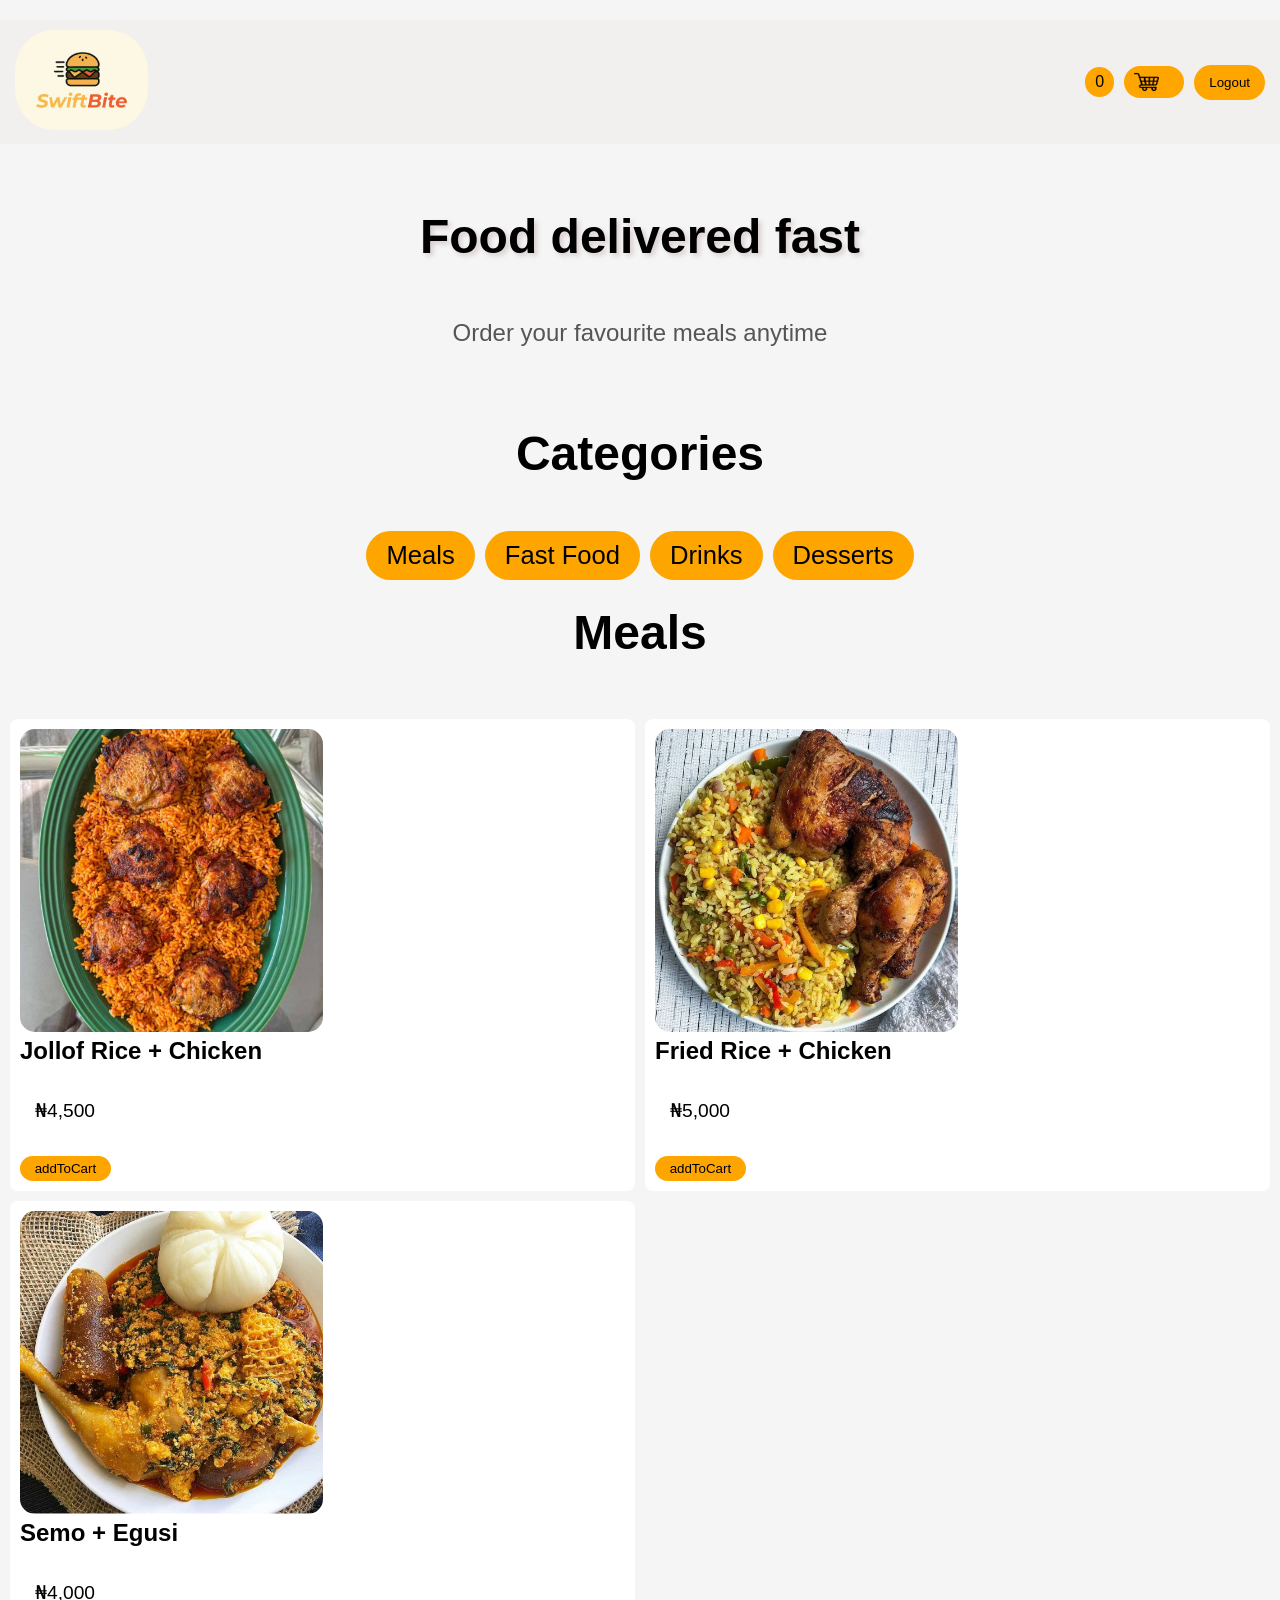
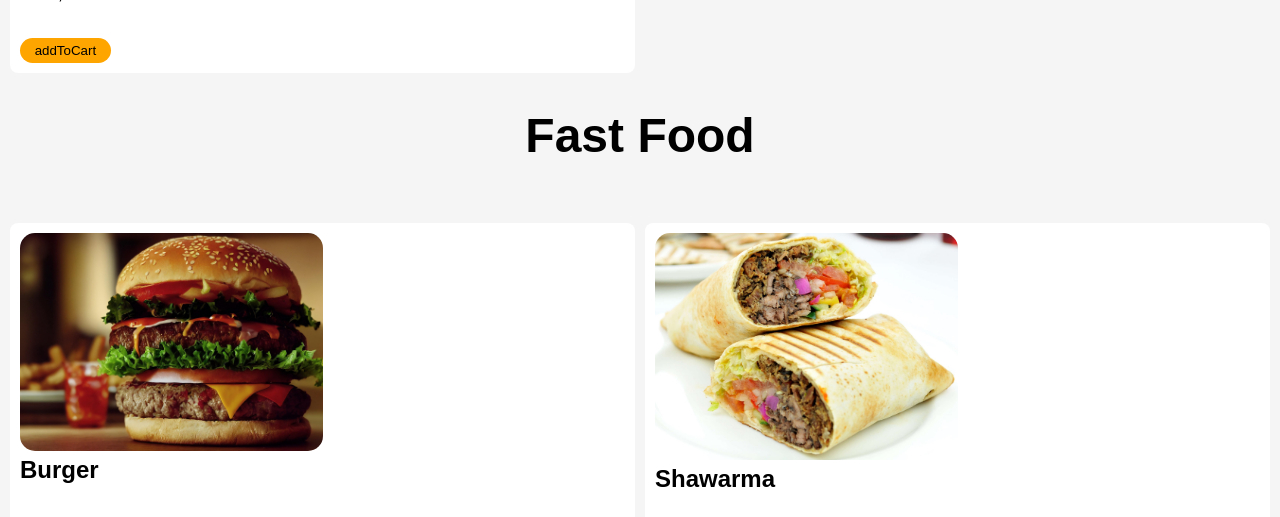
<file: index.html>
<!DOCTYPE html>
<html lang="en">
<head>
  <meta charset="UTF-8" />
  <meta name="viewport" content="width=device-width, initial-scale=1.0" />
  <meta http-equiv="refresh" content="0; url=home.html" />
  <link rel="canonical" href="https://rayhab2000.github.io/rayhab-project/home.html" />
  <title>Swift Bite</title>
</head>
<body>
  <p>Redirecting to the home page...</p>
  <p>If you are not redirected, <a href="home.html">click here</a>.</p>
</body>
</html>
</file>
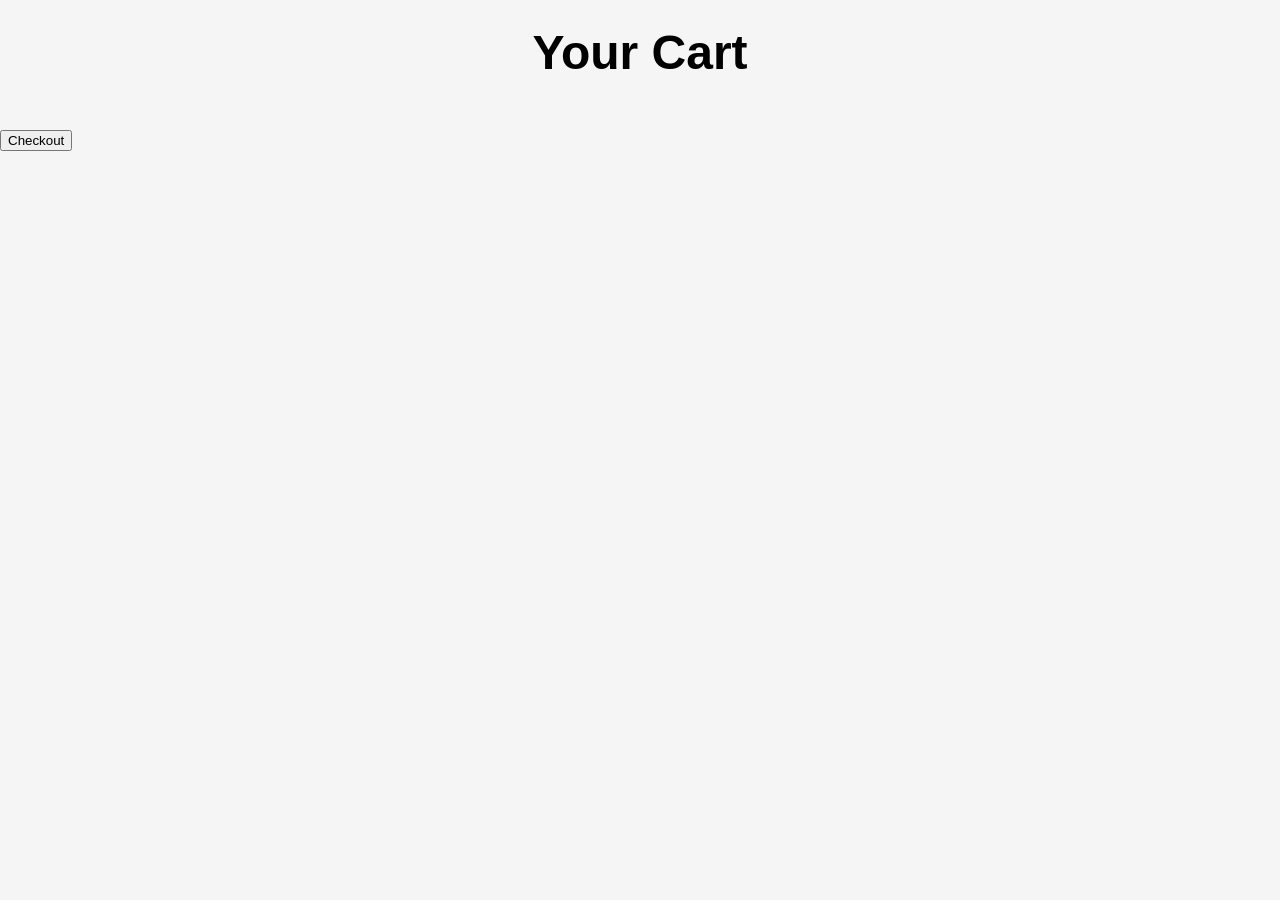
<file: cart.html>
<!DOCTYPE html>
<html lang="en">
<head>
    <meta charset="UTF-8">
    <meta name="viewport" content="width=device-width, initial-scale=1.0">
    <title>Cart</title>
    <link rel="stylesheet" href="home.css">
</head>
<body>
 
    <h2 class="section-title">Your Cart</h2>

    <div id="cart-items"></div>
    <h3 id="total"></h3>

    <button onclick="goToCheckout()">Checkout</button>
    
    <script src="home.js"></script>
    <script>checkAuth();</script>
</body>
</html>
</file>
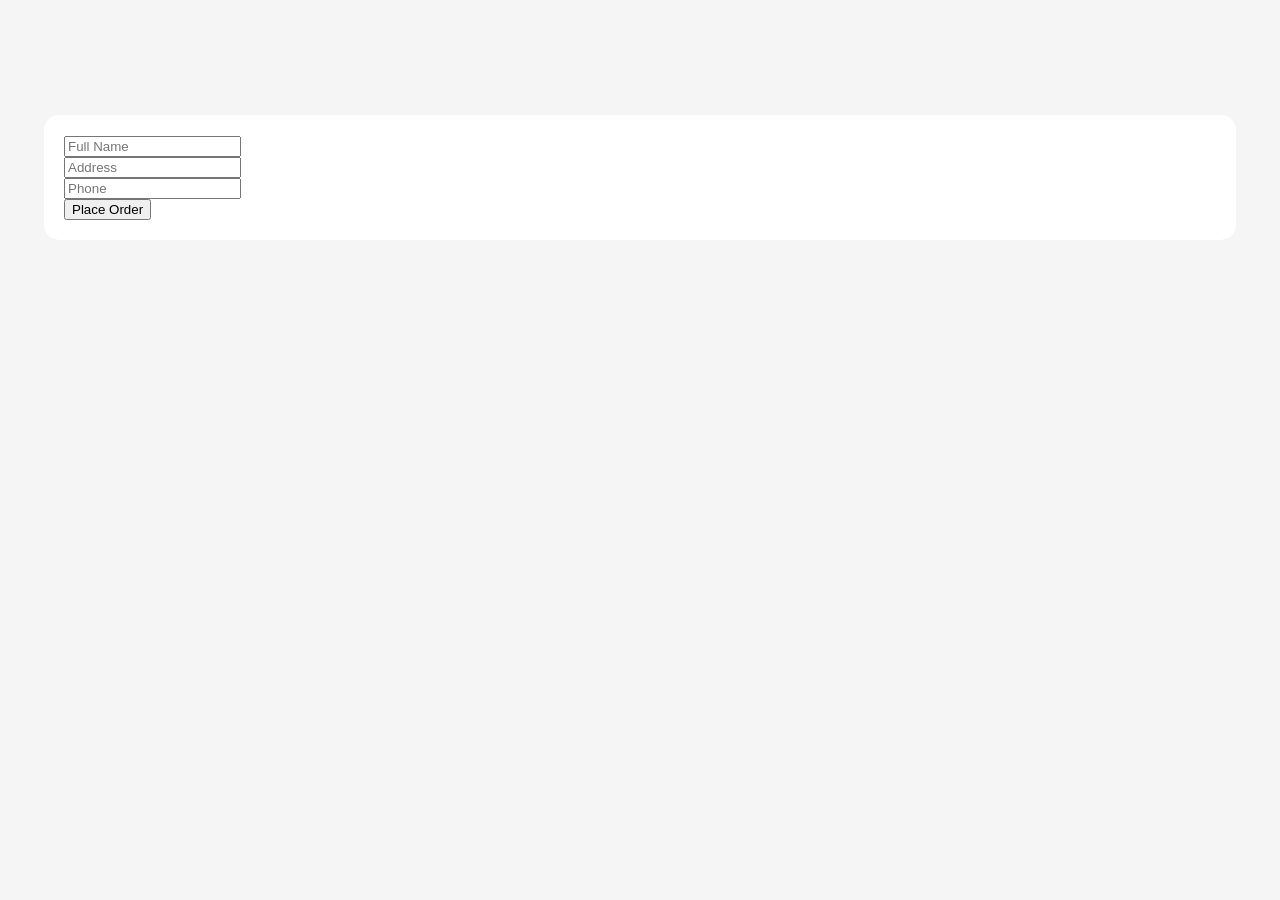
<file: checkout.html>
<!DOCTYPE html>
<html lang="en">
<head>
    <meta charset="UTF-8">
    <meta name="viewport" content="width=device-width, initial-scale=1.0">
    <title>Checkout</title>
    <link rel="stylesheet" href="home.css">
</head>
<body>

    <h2 class="section-title"Checkout></h2>

    <div class="form-box">

        <div id="checkout-items"></div>
        <h3 id="checkout-total"></h3>

        <input type="text" id="name" placeholder="Full Name"><br>
        <input type="text" id="address" placeholder="Address"><br>
        <input type="text" id="phone" placeholder="Phone"><br>

        <button onclick="placeOrder()">Place Order</button>

    </div>
  
    
    <script src="home.js"></script>
    <script>checkAuth();</script>
</body>
</html>
</file>
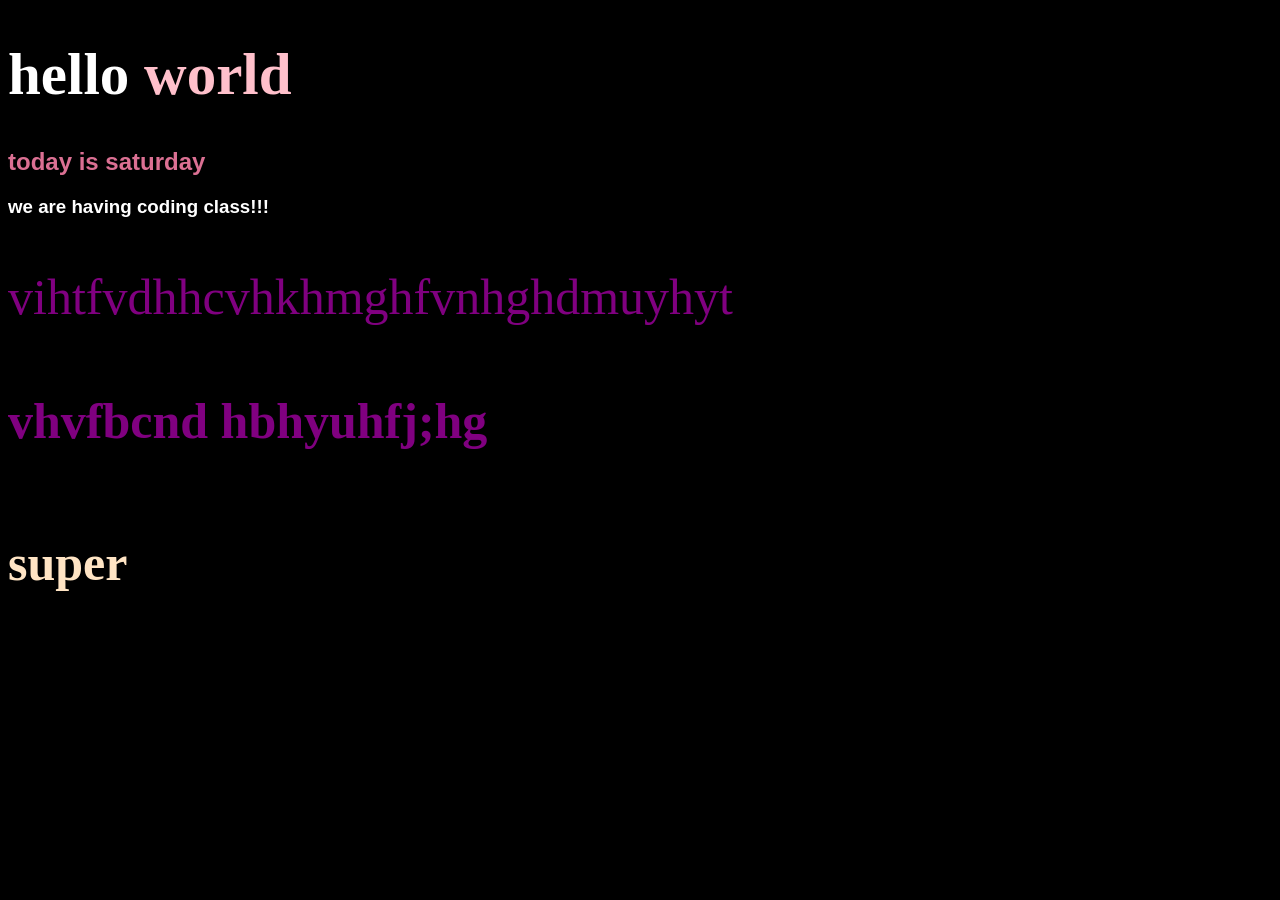
<file: coding-class.html>
<!DOCTYPE html>
<html lang="en">
<head>
    <meta charset="UTF-8">
    <meta name="viewport" content="width=device-width, initial-scale=1.0">
    <title>coding-class</title>
</head>
<body>
    <h1 ><span>hello</span> world</h1>
    <h2>today is saturday</h2>
    <h3>we are having coding class!!!</h3>
    <p>vihtfvdhhcvhkhmghfvnhghdmuyhyt</p>
    <h4>vhvfbcnd hbhyuhfj;hg</h4>
    <h5>super</h5>
    <style>
        body{
            background-color: black;
        }
        h1{
            color: pink;
            font-size: 59px;
        }
        span{
            color: white;
        }
        h2{
            color: palevioletred;
            font-family: 'Lucida Sans', 'Lucida Sans Regular', 'Lucida Grande', 'Lucida Sans Unicode', Geneva, Verdana, sans-serif;
        }
        h3{
            color: white;
            font-family: 'Trebuchet MS', 'Lucida Sans Unicode', 'Lucida Grande', 'Lucida Sans', Arial, sans-serif;
        }
        p, h4{
            color: purple;
            font-size: 50px;
        }
        h5{
            color: bisque;
            font-size: 50px;
        }
    </style>

    
</body>
</html>
</file>
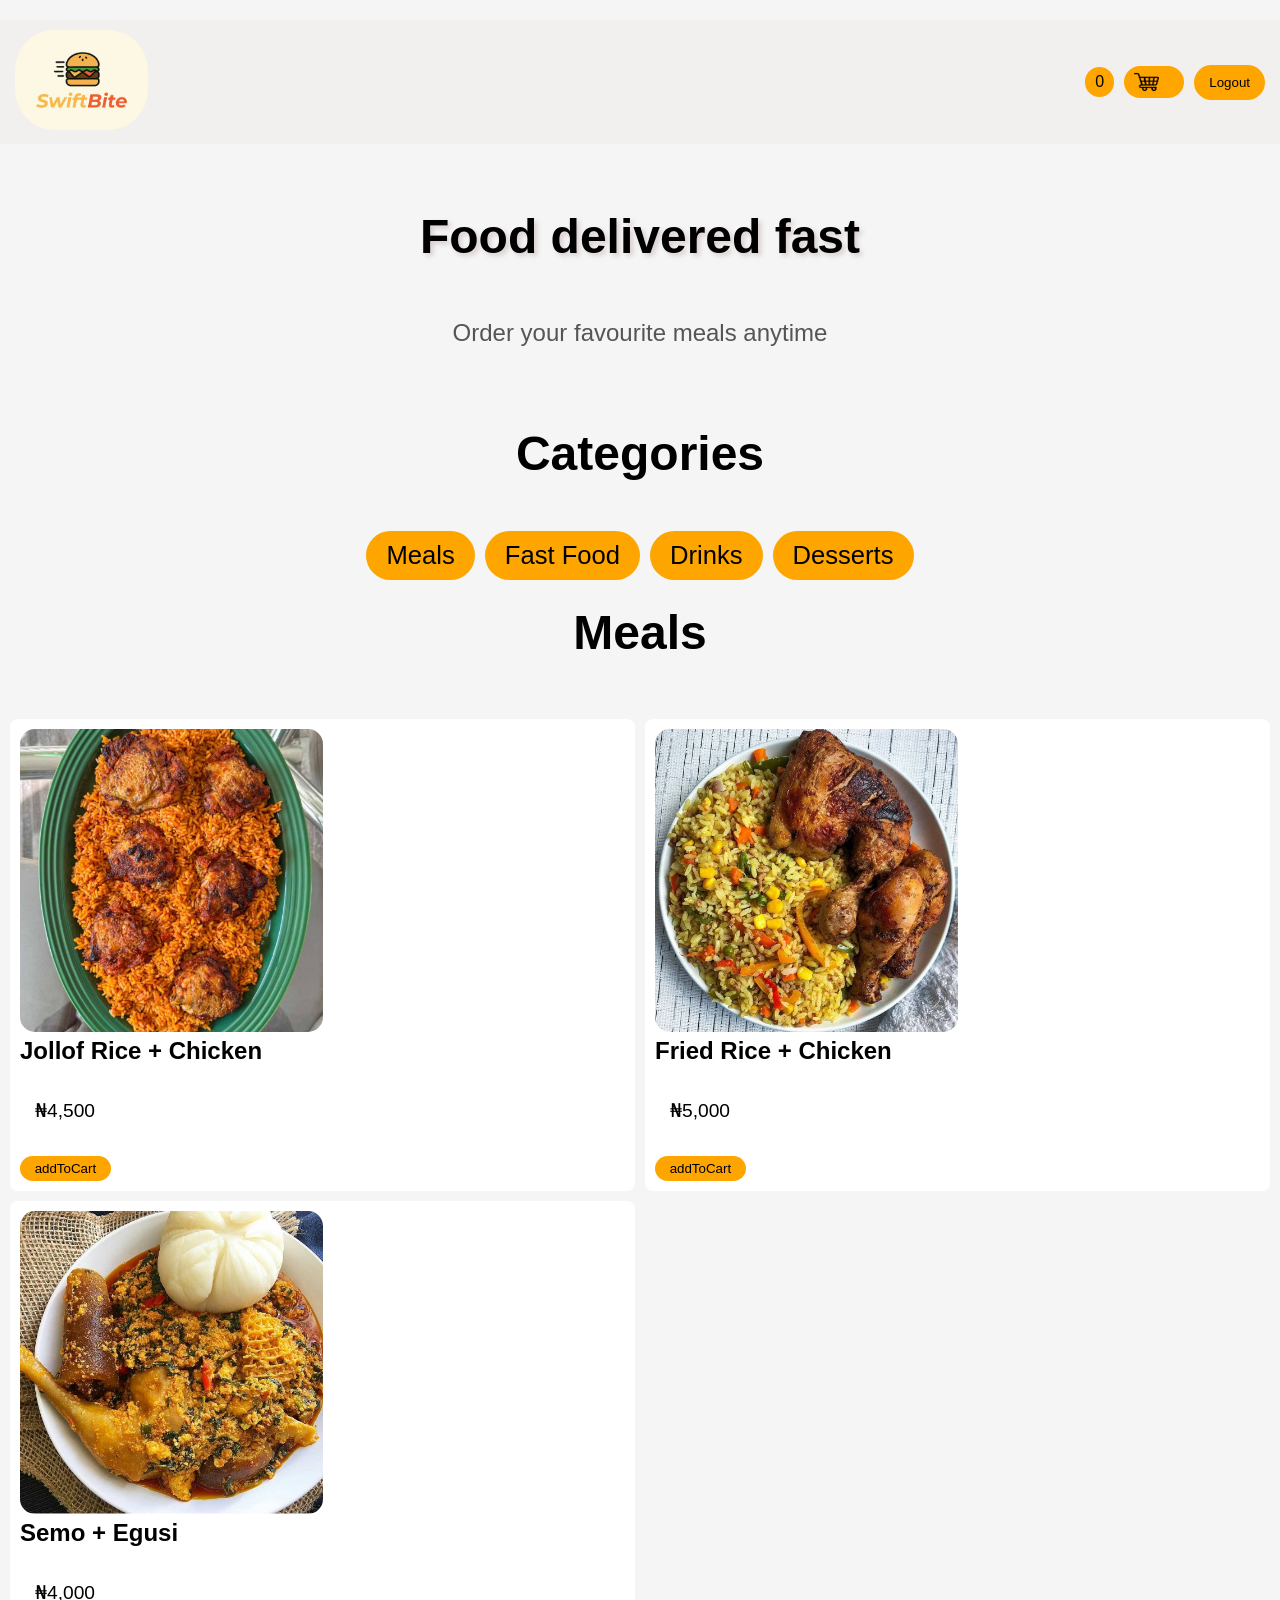
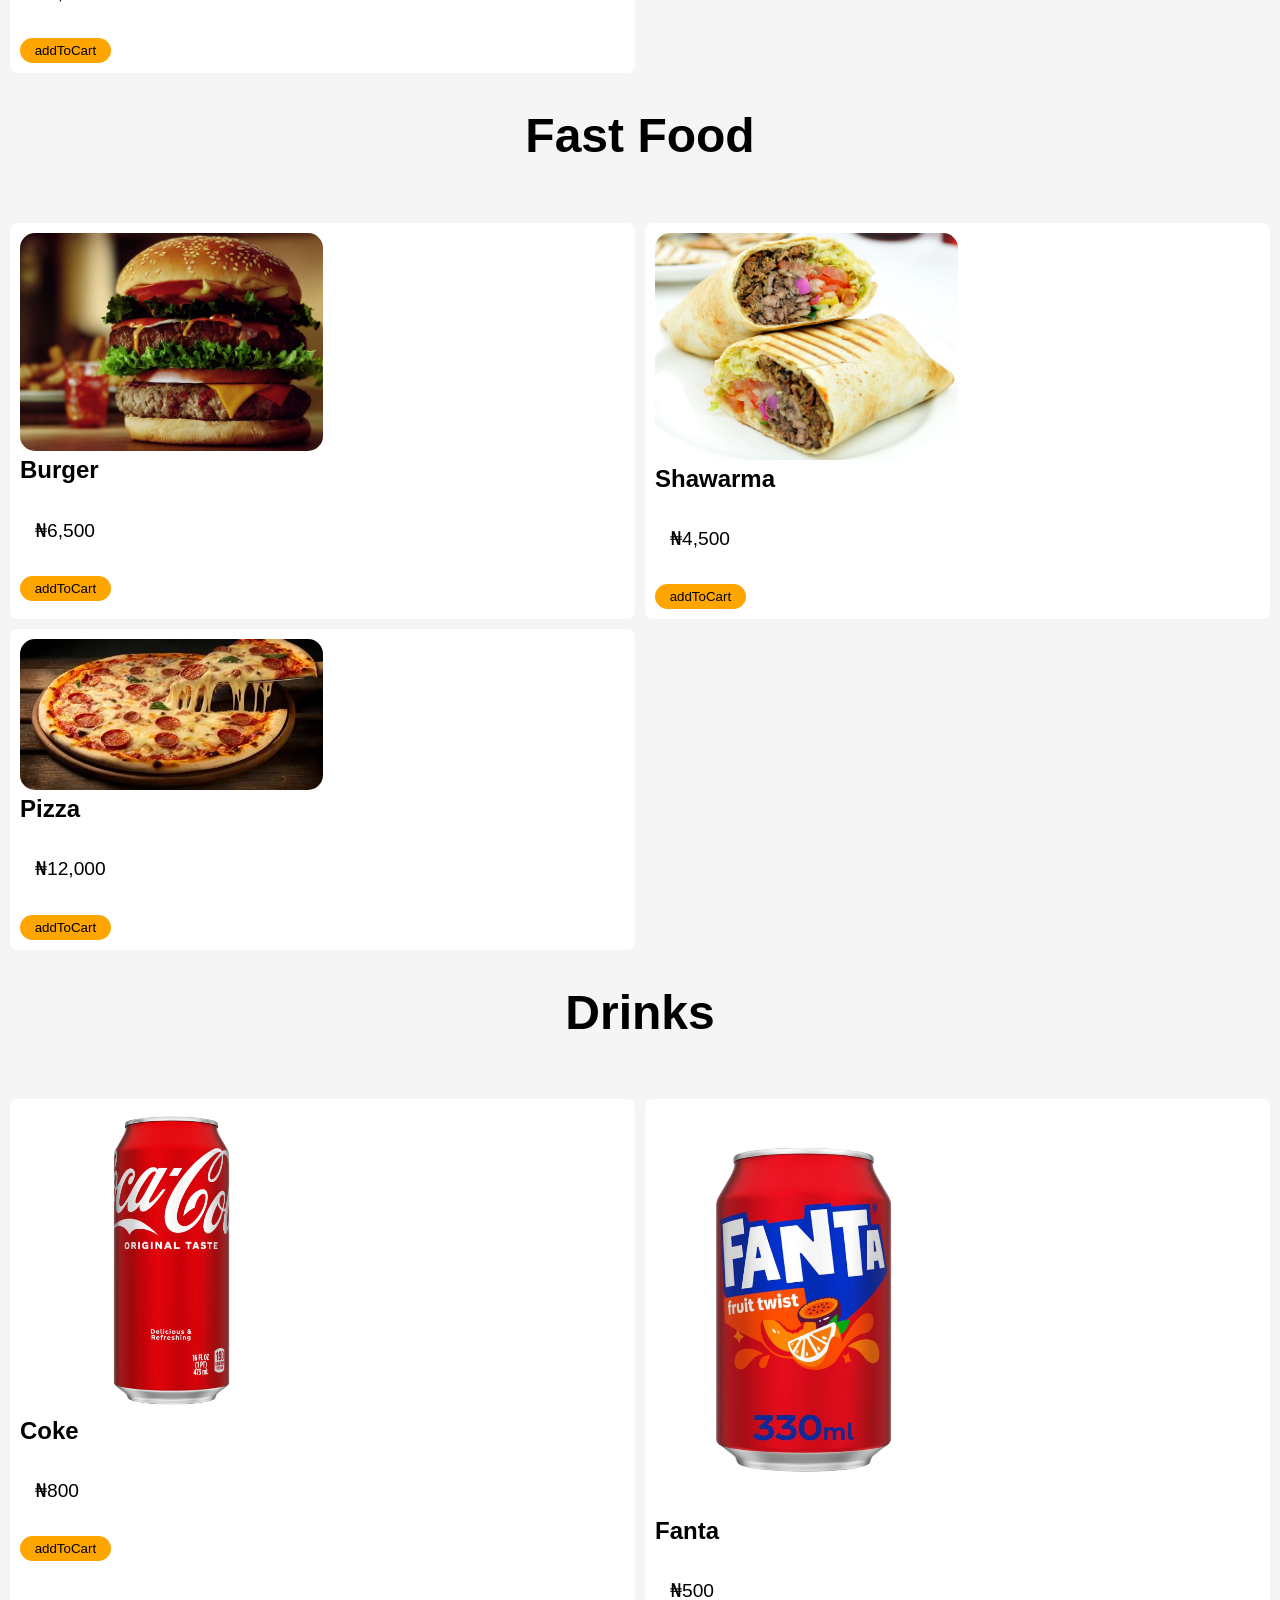
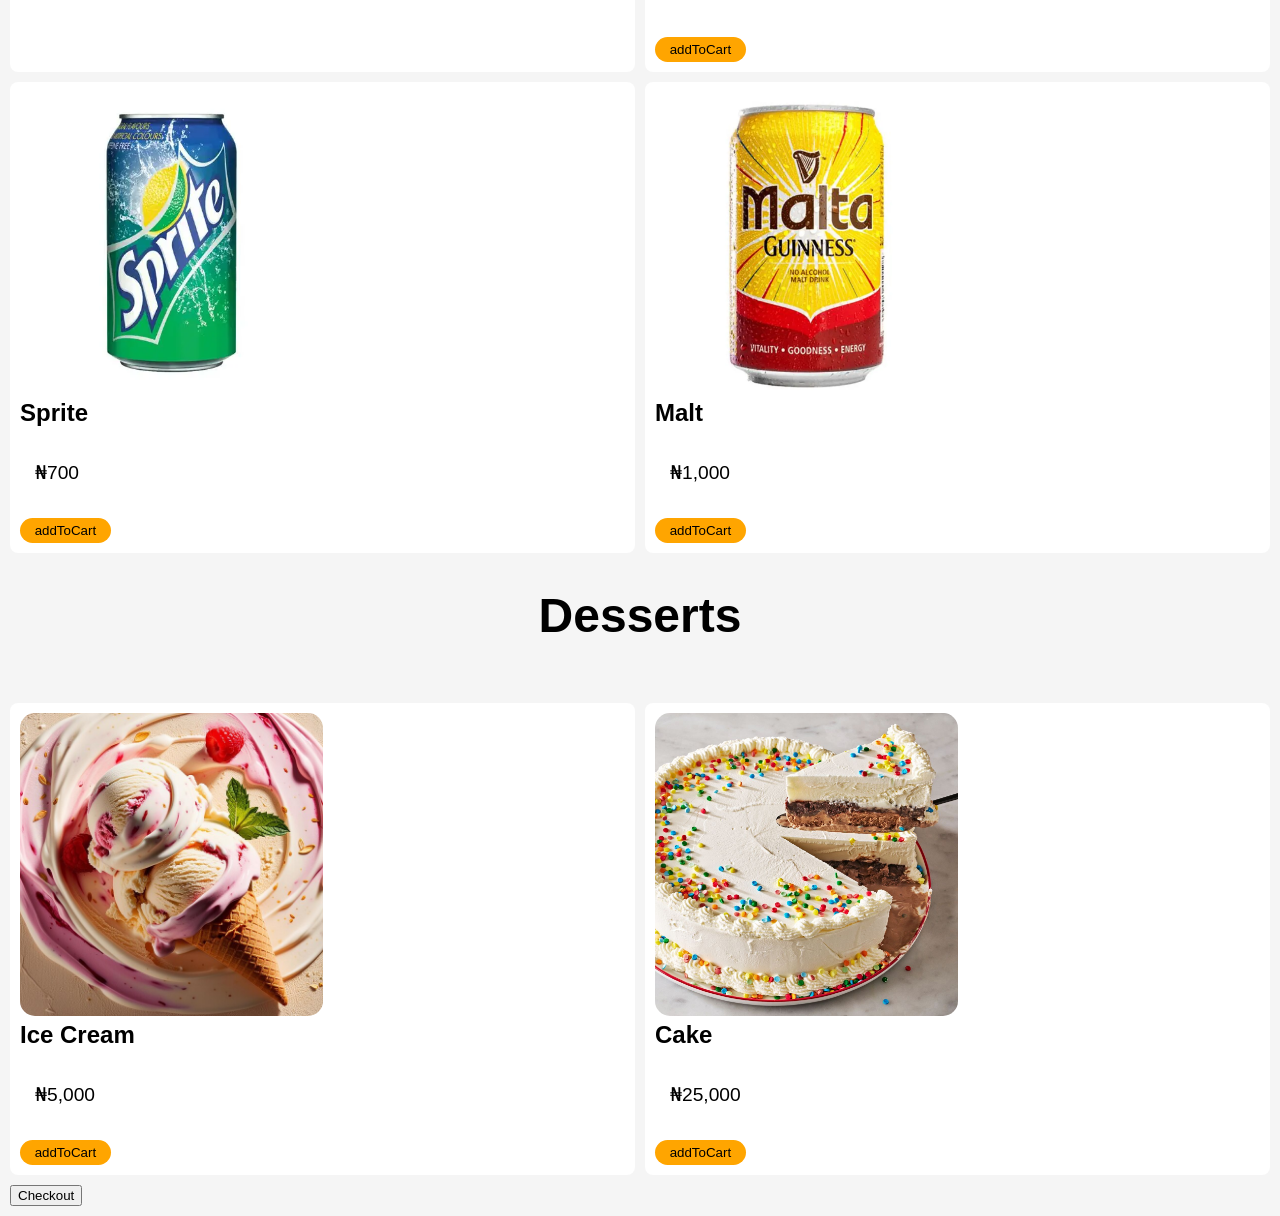
<file: home.html>
<!DOCTYPE html>
<html lang="en">
<head>
    <meta charset="UTF-8">
    <meta name="viewport" content="width=device-width, initial-scale=1.0">
    <meta name="description" content="Swift Bite offers fast delivery of meals, fast food, drinks, and desserts online.">
    <meta name="keywords" content="food delivery, fast food, meals, drinks, desserts, online ordering">
    <meta name="author" content="Swift Bite">
    <title>Swift Bite | Fast Food & Meal Delivery</title>
    <link rel="stylesheet" href="home.css">
</head>
<body>

    <header class="navbar">
        <div class="logo">
            <img src="logo.png" alt="Swift Bite">
            
        </div>

        <div class="nav-right">
            <span id="user-name"></span>
            <a href="cart.html" id="cart-count" aria-label="Go to cart">0</a>
            <a href="cart.html" aria-label="Go to cart">
                <img class="cart" src="shopping-cart.png" alt="Cart">
            </a>
            <button class="logout btn" onclick="logout()">Logout</button>
        </div>
    </header>

    <section class="ray">
        <h1>Food delivered fast</h1>
            <p class="rayhab">Order your favourite meals anytime</p>
    </section>

    <h2 class="section-title">Categories</h2>
    <div class="categories">
        <button class="peel" onclick="showCategory('meals', this)">Meals</button>
        <button class="peel"  onclick="showCategory('fastfood', this)">Fast Food</button>
        <button class="peel" onclick="showCategory('drinks', this)">Drinks</button>
        <button class="peel" onclick="showCategory('desserts', this)">Desserts</button>
    </div>

    <h2 class="section-title">Meals</h2>
    <div class="food-grid">
         
        <div class="food meals">
            <img src="jollof.png" alt="">
            <h3>Jollof Rice + Chicken</h3>
            <p>₦4,500</p>
            <button onclick="addToCart('Jollof Rice + Chicken', 4500)">addToCart</button>
        </div>

    <div class="food meals">
        <img src="fried.png" alt="">
        <h3>Fried Rice + Chicken</h3>
        <p>₦5,000</p>
<button onclick="addToCart('Fried Rice + Chicken', 5000)">addToCart</button>
 </div>

 <div class="food meals">
    <img src="semo.png" alt="">
    <h3>Semo + Egusi</h3>
    <p>₦4,000</p>
    <button onclick="addToCart('Semo +Egusi', 4000)">addToCart</button>
 </div>
</div>

<h2 class="section-title">Fast Food</h2>
<div class="food-grid">

    <div class="food fastfood">
        <img src="burger.png" alt="">
        <h3>Burger</h3>
        <p>₦6,500</p>
        <button onclick="addToCart('Burger',6500)">addToCart</button>
    </div>

    <div class="food fastfood">
        <img src="shawarma.png" alt="">
        <h3>Shawarma</h3>
        <p>₦4,500</p>
        <button onclick="addToCart('Shawarma', 4500)">addToCart</button>
    </div>

    <div class="food fastfood">
        <img src="pizza.png" alt="">
        <h3>Pizza</h3>
        <p>₦12,000</p>
        <button onclick="addToCart('Pizza',12000)">addToCart</button>
     </div>
   </div>

<h2 class="section-title">Drinks</h2>
<div class="food-grid">

    <div class="food drinks">
        <img src="coke.png" alt="" width="60%">
        <h3>Coke</h3>
        <p>₦800</p>
        <button onclick="addToCart('Coke', 800)">addToCart</button>
    </div>

    <div class="food drinks">
        <img src="fanta.png" alt="">
        <h3>Fanta</h3>
        <p>₦500</p>
        <button onclick="addToCart('Fanta', 500)">addToCart</button>
    </div>

    <div class="food drinks">
        <img src="sprite.png" alt="">
        <h3>Sprite</h3>
        <p>₦700</p>
        <button onclick="addToCart('Sprite', 700)">addToCart</button>
     </div>

     <div class="food drinks">
        <img src="malt.png" alt="">
        <h3>Malt</h3>
        <p>₦1,000</p>
        <button onclick="addToCart('Malt', 1000)">addToCart</button>
     </div>
   </div>

<h2 class="section-title">Desserts</h2>
<div class="food-grid">

    <div class="food desserts">
        <img src="ice.png" alt="">
        <h3>Ice Cream</h3>
        <p>₦5,000</p>
        <button onclick="addToCart('Ice Cream', 5000)">addToCart</button>
    </div>

    <div class="food desserts">
        <img src="cake.png" alt="">
        <h3>Cake</h3>
        <p>₦25,000</p>
        <button onclick="addToCart('Cake', 25000)">addToCart</button>
    </div>

  <div>

    <a href="checkout.html"><button class="checkout-btn">Checkout</button></a>
 

    

</body>
<script src="home.js"></script>
</html>
</file>
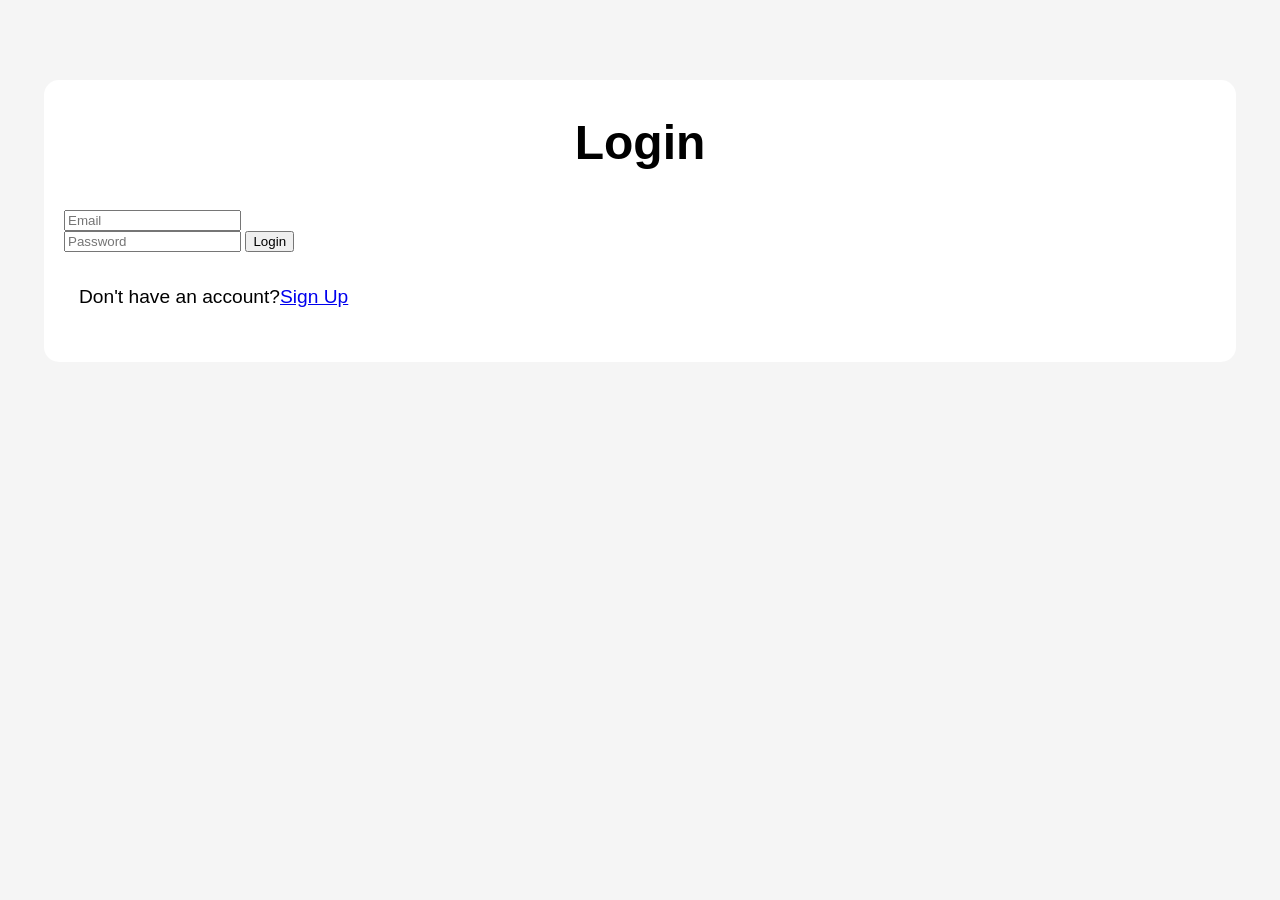
<file: login.html>
<!DOCTYPE html>
<html lang="en">
<head>
    <meta charset="UTF-8">
    <meta name="viewport" content="width=device-width, initial-scale=1.0">
    <title>Login</title>
    <link rel="stylesheet" href="home.css">
</head>
<body>

    <div class="form-box">
        <h2>Login</h2>

        <input type="email" id="login-email" placeholder="Email"><br>
        <input type="password" id="login-password" placeholder="Password">

        <button onclick="login()">Login</button>

        <p class="switch">Don't have an account?<a href="signup.html">Sign Up</a></p>
    </div>
   
    
    <script src="home.js"></script>
</body>
</html>
</file>
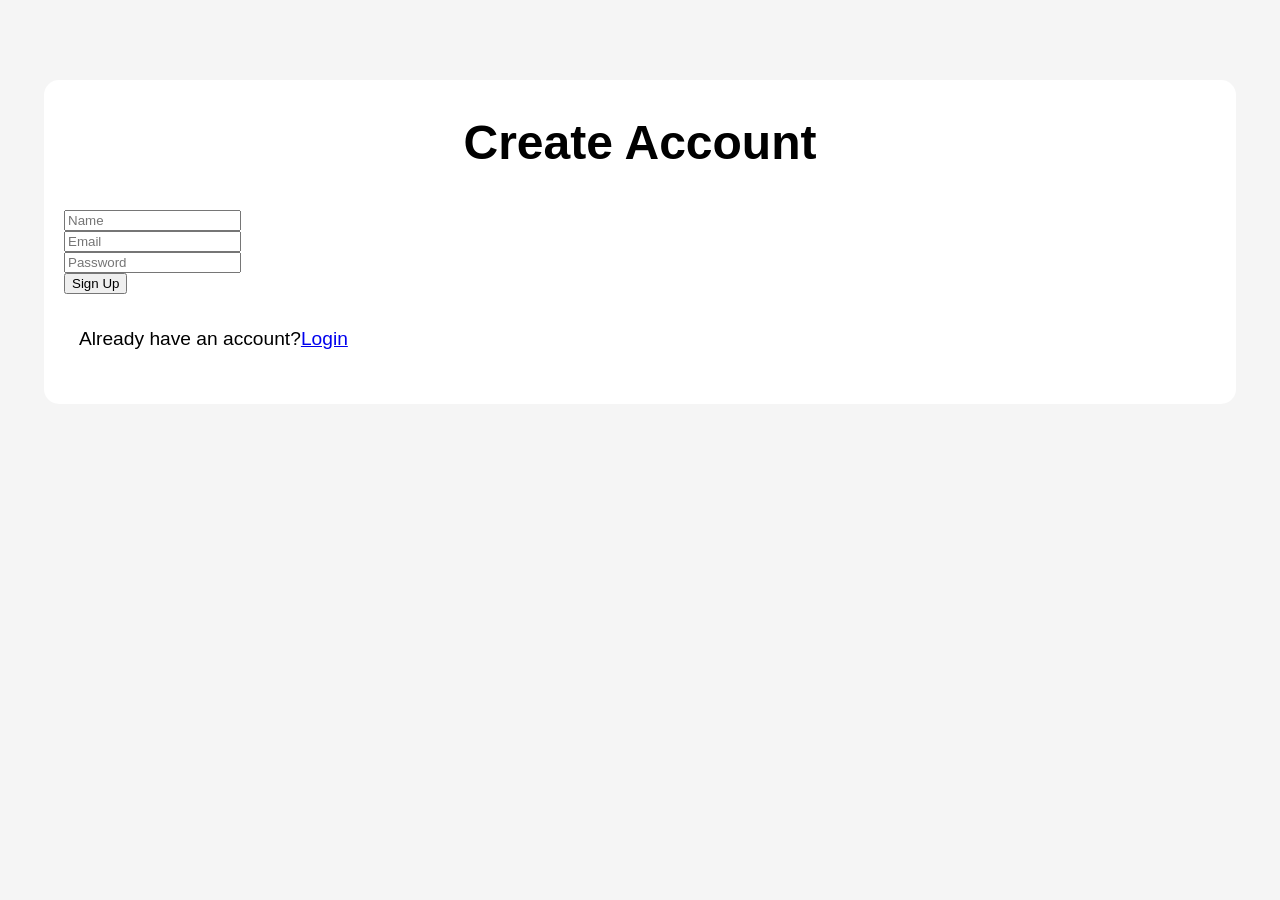
<file: signup.html>
<!DOCTYPE html>
<html lang="en">
<head>
    <meta charset="UTF-8">
    <meta name="viewport" content="width=device-width, initial-scale=1.0">
    <title>Sign Up</title>
    <link rel="stylesheet" href="home.css">
</head>
<body>

    <div class="form-box">
        <h2>Create Account</h2>

        <input type="text" id="signup-name" placeholder="Name"><br>
        <input type="email" id="signup-email" placeholder="Email"><br>
        <input type="password" id="signup-password" placeholder="Password"><br>

        <button onclick="signup()">Sign Up</button>

        <p class="switch">Already have an account?<a href="login.html">Login</a></p>
    </div>

    
    <script src="home.js"></script>
</body>
</html>
</file>
<file: home.css>
body{
font-family: 'Segoe UI', sans-serif;
margin: 0;
background: #f5f5f5;
align-items: center;
}

.navbar{
    display: flex;
    justify-content: space-between;
    align-items: center;
    background: rgb(242, 239, 239);
    position: sticky;
    top: 0;
    padding: 10px 15px;
    margin: 20px 0 30px 0;
}

.nav-right {
    display: flex;
    align-items: center;
    gap: 10px;
    flex-wrap: wrap;
}

.nav-right a {
    background: orange;
    color: black;
    text-decoration: none;
    padding: 6px 10px;
    border-radius: 20px;
    display: inline-flex;
    align-items: center;
    justify-content: center;
}

.logout.btn{
    background: orange;
    border: none;
    padding: 10px 15px;
    border-radius: 25px;
}

.cart{
    width: 25px;
    height: 25px;
    display: block;
}
.logo img{
    width: 100%;
    height: 100px;
    border-radius: 40px;

}

.ray{
    padding: 15px;
}

.section-title{
    padding: 10px 15px;
}

.rayhab{
    font-size: 1.5em;
    color: #555;
    text-align: center;

}

.categories {
    display: flex;
    gap: 10px;
     justify-content:center;
    padding: 10p;
    margin-left: auto;
    margin-right: auto;
    font-size: 2em;
}

.categories button {
background: orange;
border: none;
font-size: 0.8em;
border-radius: 30px;
}

.peel{
    background: whitesmoke;
    padding: 10px 20px;
    border-radius: 20px;
    text-align:center;
}

.peel.active{
    background: orange;
    color: rgb(17, 13, 13);
}

.food-grid{
    display:grid;
    grid-template-columns: repeat(2, 1fr);
    padding: 10px;
    gap: 10px;
}

.food{
    background: white;
    padding: 10px;
    border-radius: 8px;
}

.food img{
    width: 50%;
    border-radius: 15px;
    gap: 2px;
}

.food button{
    width: 15%;
    padding: 5px;
    background: orange;
    border: none;
    border-radius: 20px;
}

.food drinks{
    width: 50%;
    border-radius: 20px;
    gap:3px ;
}
.form-box{
    width: 90%;
    margin: 80px auto;
    background: white;
    padding: 20px;
    border-radius: 15px;
}

form input, form select {
    width: 80%;
    padding: 10px;
    margin: 1px 0;
    border: 1px solid #ccc;
    border-radius: 5px;
}

.cart {
width: 25px;
height: 20px;
padding-right: 10px;
margin-right: 5px;

}

h1 {
    text-align: center;
    margin-top: 20px;
    font-size: 3em;
    text-shadow: 3px 3px 5px #dacece;

}

h2 {
text-align: center;
margin-top: 15px;
font-size: 3em;

}

h3 {
    margin-top: 1px;
    margin-bottom: 1px;
    font-size: 1.5em;

}

p {
    font-size: 1.2em;
  padding: 15px;
  
  
}
</file>
